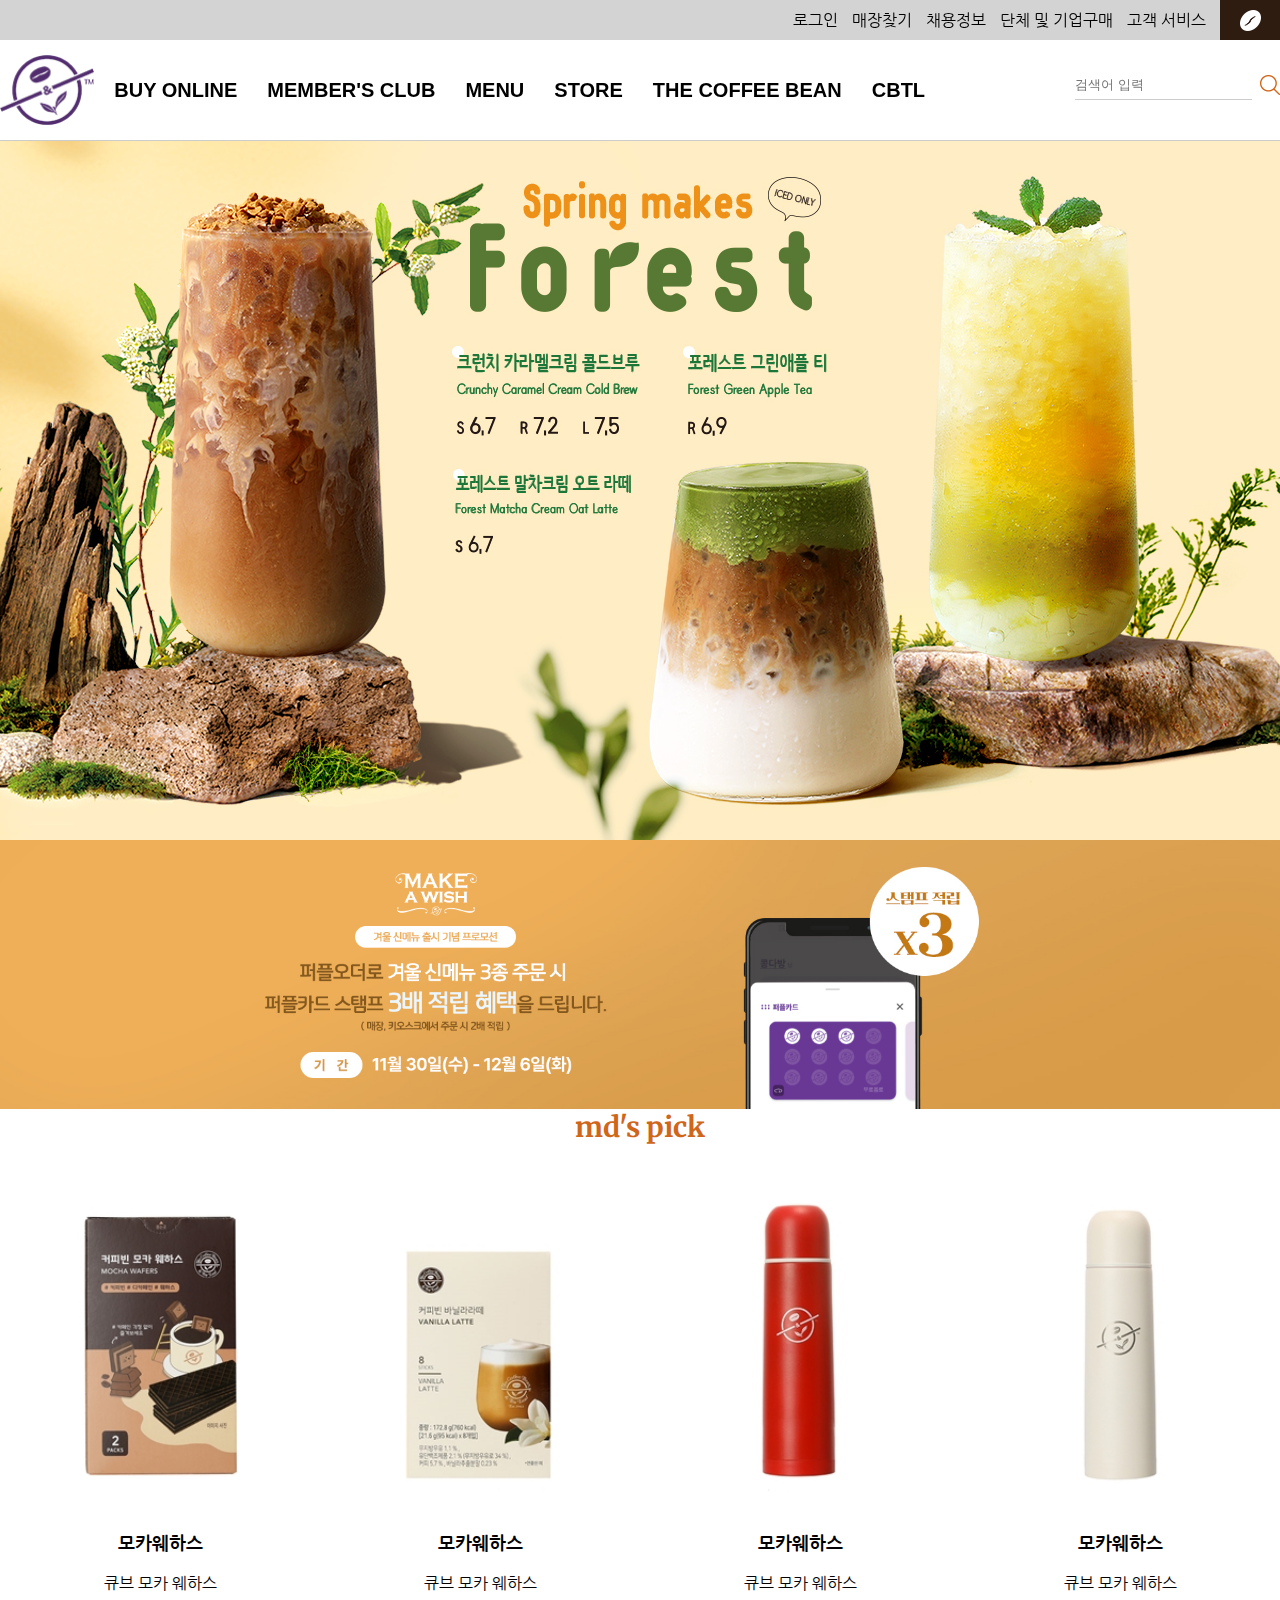
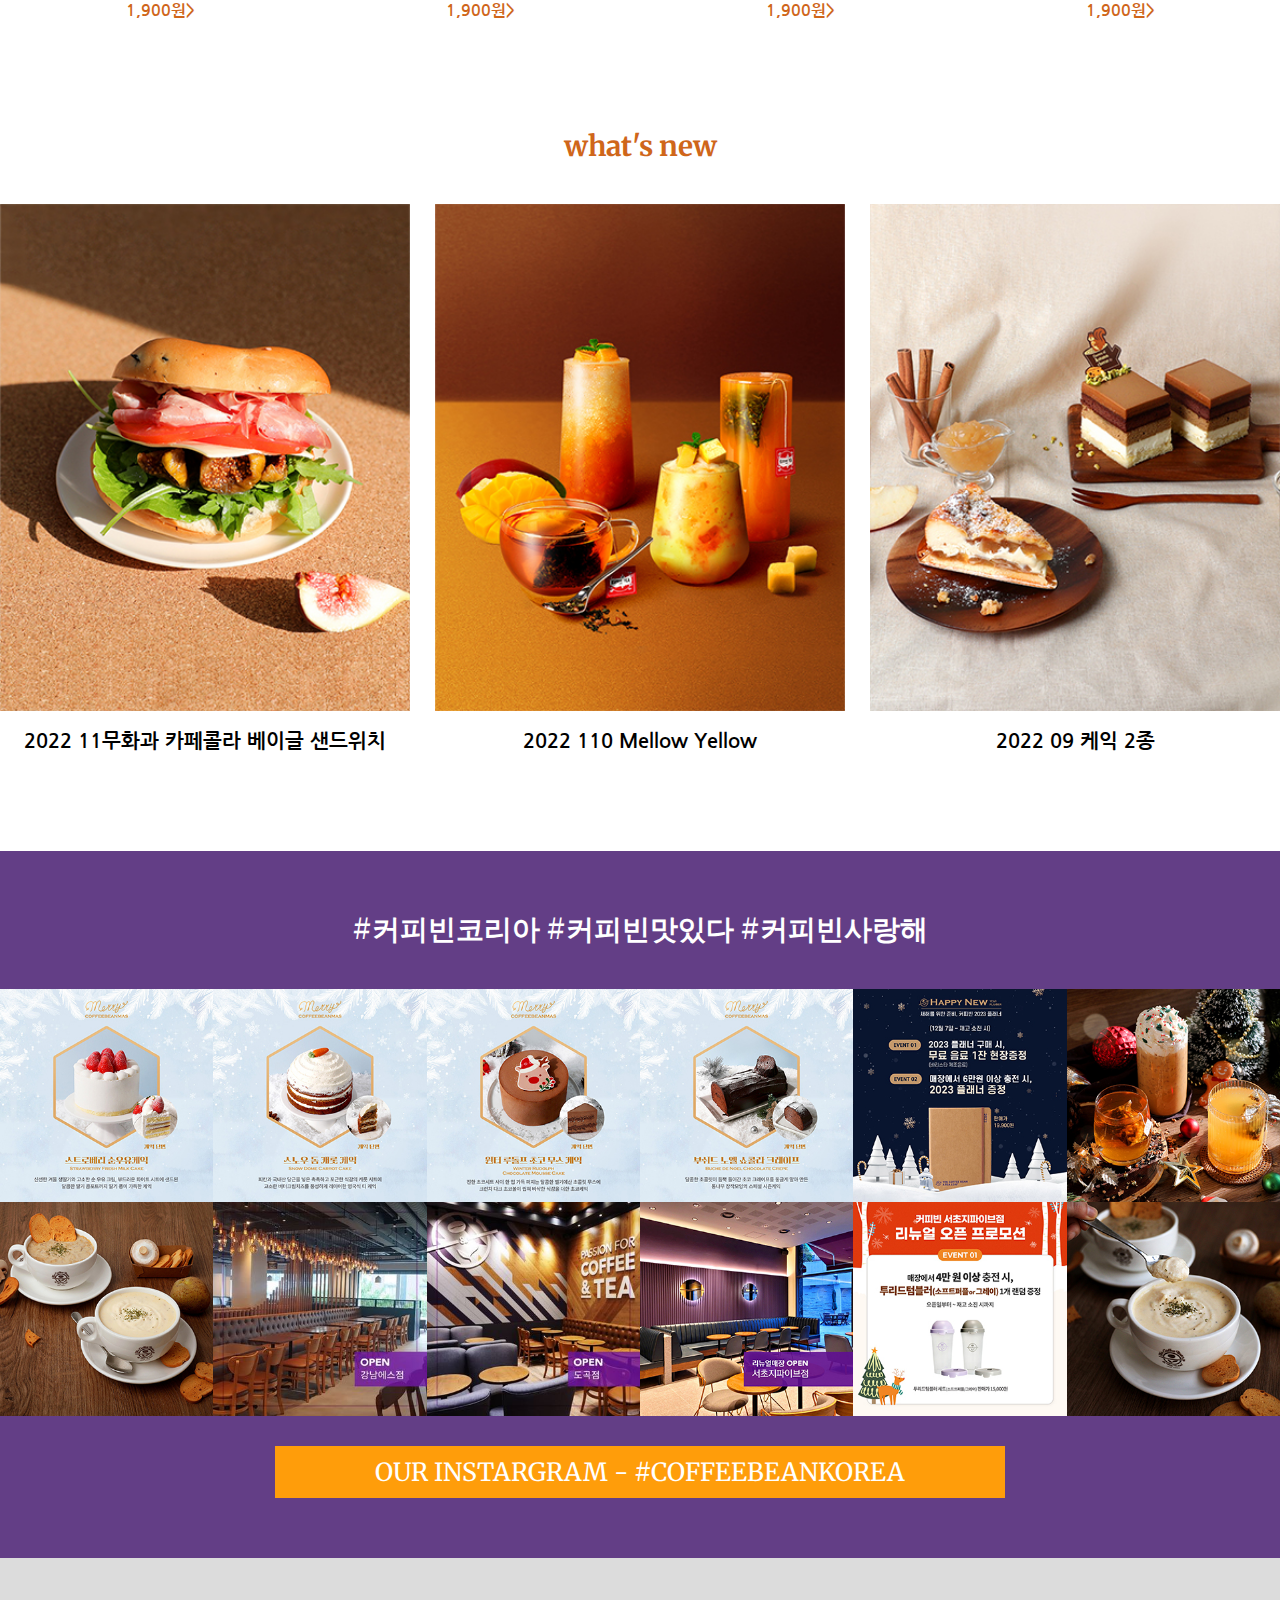
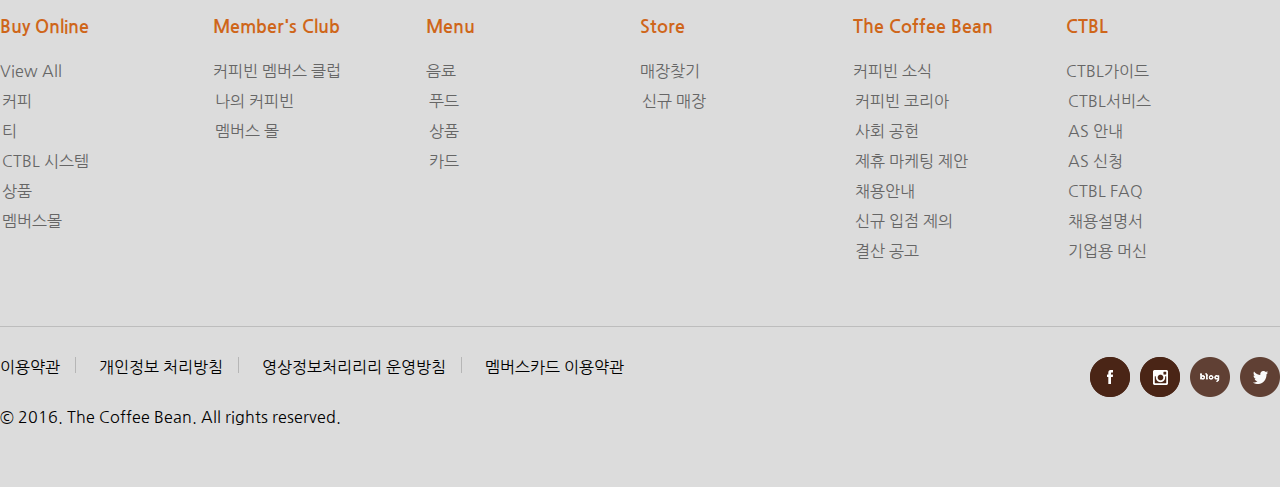
<file: index.html>
<!DOCTYPE html>
<html lang="ko">

<head>
    <meta charset="UTF-8">
    <title> 커피빈 코리아 \ 홈 </title>
    <!-- 구글 웹폰트 -->
    <link
        href="https://fonts.googleapis.com/css2?
        family=Fredoka:wght@300..700&family=Merriweather:ital,opsz,wght@0,18..144,300..900;1,18..144,300..900&family=Nanum+Gothic&family=Nanum+Myeongjo&family=Noto+Sans+KR:wght@100..900&display=swap"
        rel="stylesheet">

    <link rel="stylesheet" href="css/reset.css">
    <link rel="stylesheet" href="css/common.css">
    <link rel="stylesheet" href="css/header.css">
    <link rel="stylesheet" href="css/index.css">
    <link rel="stylesheet" href="css/footer.css">
</head>

<body>


    <header>
        <div class="header_top">
            <ul>
                <li><a href="#">로그인</a></li>
                <li><a href="#">매장찾기</a></li>
                <li><a href="#">채용정보</a></li>
                <li><a href="#">단체 및 기업구매</a></li>
                <li><a href="#">고객 서비스</a></li>
                <li><a href="http://www.coffeebeankorea.com/main/main.asp"><img src="img/ico_user_info_line.png"
                            target="_blank" alt="">공식 홈페이지</a>
                </li>

            </ul>
        </div>

        <div class="header_bottom">

            <h1 class="logo"><a href="#"><img src="img/logo.png" alt="커피빈 로고">logo</a></h1>

            <nav class="gnb">

                <!--  ul>li*6>a[href=#] 젠코딩 사용법 -->
                <ul>
                    <li><a href="#">Buy Online</a></li>
                    <li><a href="#">member's club</a></li>
                    <li><a href="#">menu</a></li>
                    <li><a href="#">store</a></li>
                    <li><a href="#">the coffee bean</a></li>
                    <li><a href="#">cbtl</a></li>

                </ul>



            </nav>

            <div class="search">

                <form action="#" method="get" name="search_form"><!-- 보안이 그리 중요하지않으므로 기본값이 get이므로 안써도됨 -->
                    <fieldset>
                        <legend>검색어 입력</legend>
                        <input type="search" placeholder="검색어 입력">
                    </fieldset>

                    <input type="submit" value="검색">

                </form>

            </div>
        </div>
    </header>







    <main>
        <div class="inner_main">
        <!-- 메인 비주얼 배너(신제품) : 배경이미지로 구현 -->
        <article class="promotion">
            <a href="#">
                <h2>Spring makes Forest</h2>
                <p>봄을 맞이해 커피빈의 신메뉴가 출시되었습니다.</p>
                <ul>
                    <li>크런치 카라멜크림 콜드브루</li>
                    <li>포스트 말차크림 오트라떼</li>
                    <li>포레스트 그린애플 티</li>
                </ul>


        </article>
       </div>
       <div class="inner_event">
        <!-- 이벤트 배너 : 이미지 태그로 구현 -->
        <article class="event">

            <a href="#"><img src="img/main_event.jpg" alt="겨울 신메뉴 출시 기념 프로모션 - 퍼플오더로 겨울 신메뉴2종 출시 스탬프를 적용해 드립니다"></a>


        </article>
        </div>
    </main>

    <section>

        <!-- Md's pick -->
        <article class="md_pick" >
            <h2 class="sec_title">md's pick</h2>
            <div class="content clear" >
                <div class="md_box">

                    <div class="photo">
                        <img src="img/MD01.jpg" alt="">
                        <a href="#" class="quick">Quick View</a><!-- 오버시 퀵뷰노출 -->
                    </div>

                    <div class="caption">
                        <h3 class="name"><a href="">모카웨하스</a></h3>
                        <p class="des">큐브 모카 웨하스</p>
                        <p class="price">1,900원></p>
                    </div>

                </div>


                <div class="md_box">

                    <div class="photo">
                        <img src="img/MD02.jpg" alt="">
                        <a href="#" class="quick">Quick View</a><!-- 오버시 퀵뷰노출 -->
                    </div>

                    <div class="caption">
                        <h3 class="name"><a href="">모카웨하스</a></h3>
                        <p class="des">큐브 모카 웨하스</p>
                        <p class="price">1,900원></p>
                    </div>

                </div>


                <div class="md_box">

                    <div class="photo">
                        <img src="img/MD03.jpg" alt="">
                        <a href="#" class="quick">Quick View</a><!-- 오버시 퀵뷰노출 -->
                    </div>

                    <div class="caption">
                        <h3 class="name"><a href="">모카웨하스</a></h3>
                        <p class="des">큐브 모카 웨하스</p>
                        <p class="price">1,900원></p>
                    </div>

                </div>


                <div class="md_box">

                    <div class="photo">
                        <img src="img/MD04.jpg" alt="">
                        <a href="#" class="quick">View</a><!-- 오버시 퀵뷰노출 -->
                    </div>

                    <div class="caption">
                        <h3 class="name"><a href="">모카웨하스</a></h3>
                        <p class="des">큐브 모카 웨하스</p>
                        <p class="price">1,900원></p>
                    </div>

                </div>


            </div>


        </article>
        <!-- what' new -->
        <article class="new">
            <h2 class="sec_title">what's new</h2>

            <div class="content">

                <ul class="new_list">
                    <li>
                        <a href="#">
                            <img src="img/new01.jpg" alt="">
                        </a>
                        <h3><a href="#">2022 11무화과 카페콜라 베이글 샌드위치</a></h3>
                    </li>

                    <li>
                        <a href="#">
                            <img src="img/new02.jpg" alt="">
                        </a>
                        <h3><a href="#">2022 110 Mellow Yellow</a></h3>
                    </li>

                    <li>
                        <a href="#">
                            <img src="img/new03.jpg" alt="">
                        </a>
                        <h3><a href="#">2022 09 케익 2종</a></h3>
                    </li>


                </ul>
            </div>
        </article>


        <!-- 인스타 그램 -->
        <article class="instargram">
            <div class="inner">

                <h2 class="sec_title">                    
                        <span>#커피빈코리아</span>
                        <span>#커피빈맛있다</span>
                        <span>#커피빈사랑해</span>                 
                </h2>
                <div class="thumb">
                    <ul class="thumb_list" clear>
                        <li><a href="#"><img src="img/sns_img01.jpg" alt=""></a></li>
                        <li><a href="#"><img src="img/sns_img02.jpg" alt=""></a></li>
                        <li><a href="#"><img src="img/sns_img03.jpg" alt=""></a></li>
                        <li><a href="#"><img src="img/sns_img04.jpg" alt=""></a></li>
                        <li><a href="#"><img src="img/sns_img05.jpg" alt=""></a></li>
                        <li><a href="#"><img src="img/sns_img06.jpg" alt=""></a></li>
                        <li><a href="#"><img src="img/sns_img07.jpg" alt=""></a></li>
                        <li><a href="#"><img src="img/sns_img08.jpg" alt=""></a></li>
                        <li><a href="#"><img src="img/sns_img09.jpg" alt=""></a></li>
                        <li><a href="#"><img src="img/sns_img10.jpg" alt=""></a></li>
                        <li><a href="#"><img src="img/sns_img11.jpg" alt=""></a></li>
                        <li><a href="#"><img src="img/sns_img12.jpg" alt=""></a></li>
                    </ul>
                </div>

                <div class="follow_btn eng_font">
                    <p><a href="#">our instargram - #COFFEEBEANKOREA</a></p>
                </div>

            </div>
        </article>
        <!-- sns-->

    </section>

    <footer>
        <div class="inner">
            <div class="sitemap clear">
                <div class="map_box ">
                    <h3>Buy Online</h3>

                    <ul>
                        <li><a href="#">View All</a></li>
                        <li><a href="#">커피</a></li>
                        <li><a href="#">티</a></li>
                        <li><a href="#">CTBL 시스템</a></li>
                        <li><a href="#">상품</a></li>
                        <li><a href="#">멤버스몰</a></li>
                    </ul>
                </div>                
                <div class="map_box">
                    <h3>Member's Club</h3>

                    <ul>
                        <li><a href="#">커피빈 멤버스 클럽</a></li>
                        <li><a href="#">나의 커피빈</a></li>
                        <li><a href="#">멤버스 몰</a></li>

                    </ul>
                </div>                
                <div class="map_box">
                    <h3>Menu</h3>

                    <ul>
                        <li><a href="#">음료</a></li>
                        <li><a href="#">푸드</a></li>
                        <li><a href="#">상품</a></li>
                        <li><a href="#">카드</a></li>
                    </ul>
                </div>
                <div class="map_box">
                    <h3>Store</h3>

                    <ul>
                        <li><a href="#">매장찾기</a></li>
                        <li><a href="#">신규 매장</a></li>

                    </ul>
                </div>
                <div class="map_box">
                    <h3>The Coffee Bean</h3>

                    <ul>
                        <li><a href="#">커피빈 소식</a></li>
                        <li><a href="#">커피빈 코리아</a></li>
                        <li><a href="#">사회 공헌</a></li>
                        <li><a href="#">제휴 마케팅 제안</a></li>
                        <li><a href="#">채용안내</a></li>
                        <li><a href="#">신규 입점 제의</a></li>
                        <li><a href="#">결산 공고</a></li>
                    </ul>
                </div>
                <div class="map_box">
                    <h3>CTBL</h3>

                    <ul>
                        <li><a href="#">CTBL가이드</a></li>
                        <li><a href="#">CTBL서비스</a></li>
                        <li><a href="#">AS 안내</a></li>
                        <li><a href="#">AS 신청</a></li>
                        <li><a href="#">CTBL FAQ</a></li>
                        <li><a href="#">채용설명서</a></li>
                        <li><a href="#">기업용 머신</a></li>
                    </ul>
                </div>

            </div>



            <div class="info">
                <div class="links">
              
                    <a href="#">이용약관</a>
                    <a href="#">개인정보 처리방침</a>
                  <a href="#">영상정보처리리리 운영방침</a>
                    <a href="#">멤버스카드 이용약관</a>
                </ul>
              </div>
            <p class="copy">&copy 2016. The Coffee Bean. All rights reserved.</p>

            <div class="sns clear">
              
                    <a href="#"><img src="img/ico_facebook.png">페이스북 바로가기</a>
                    <a href="#"><img src="img/ico_instagram.png">인스타그램 바로가기</a>
                    <a href="#">트위터 바로가기</a>
                    <a href="#">한국어 바로가기</a>

                
            </div>


        </div>

    </footer>



</body>

</html>
</file>
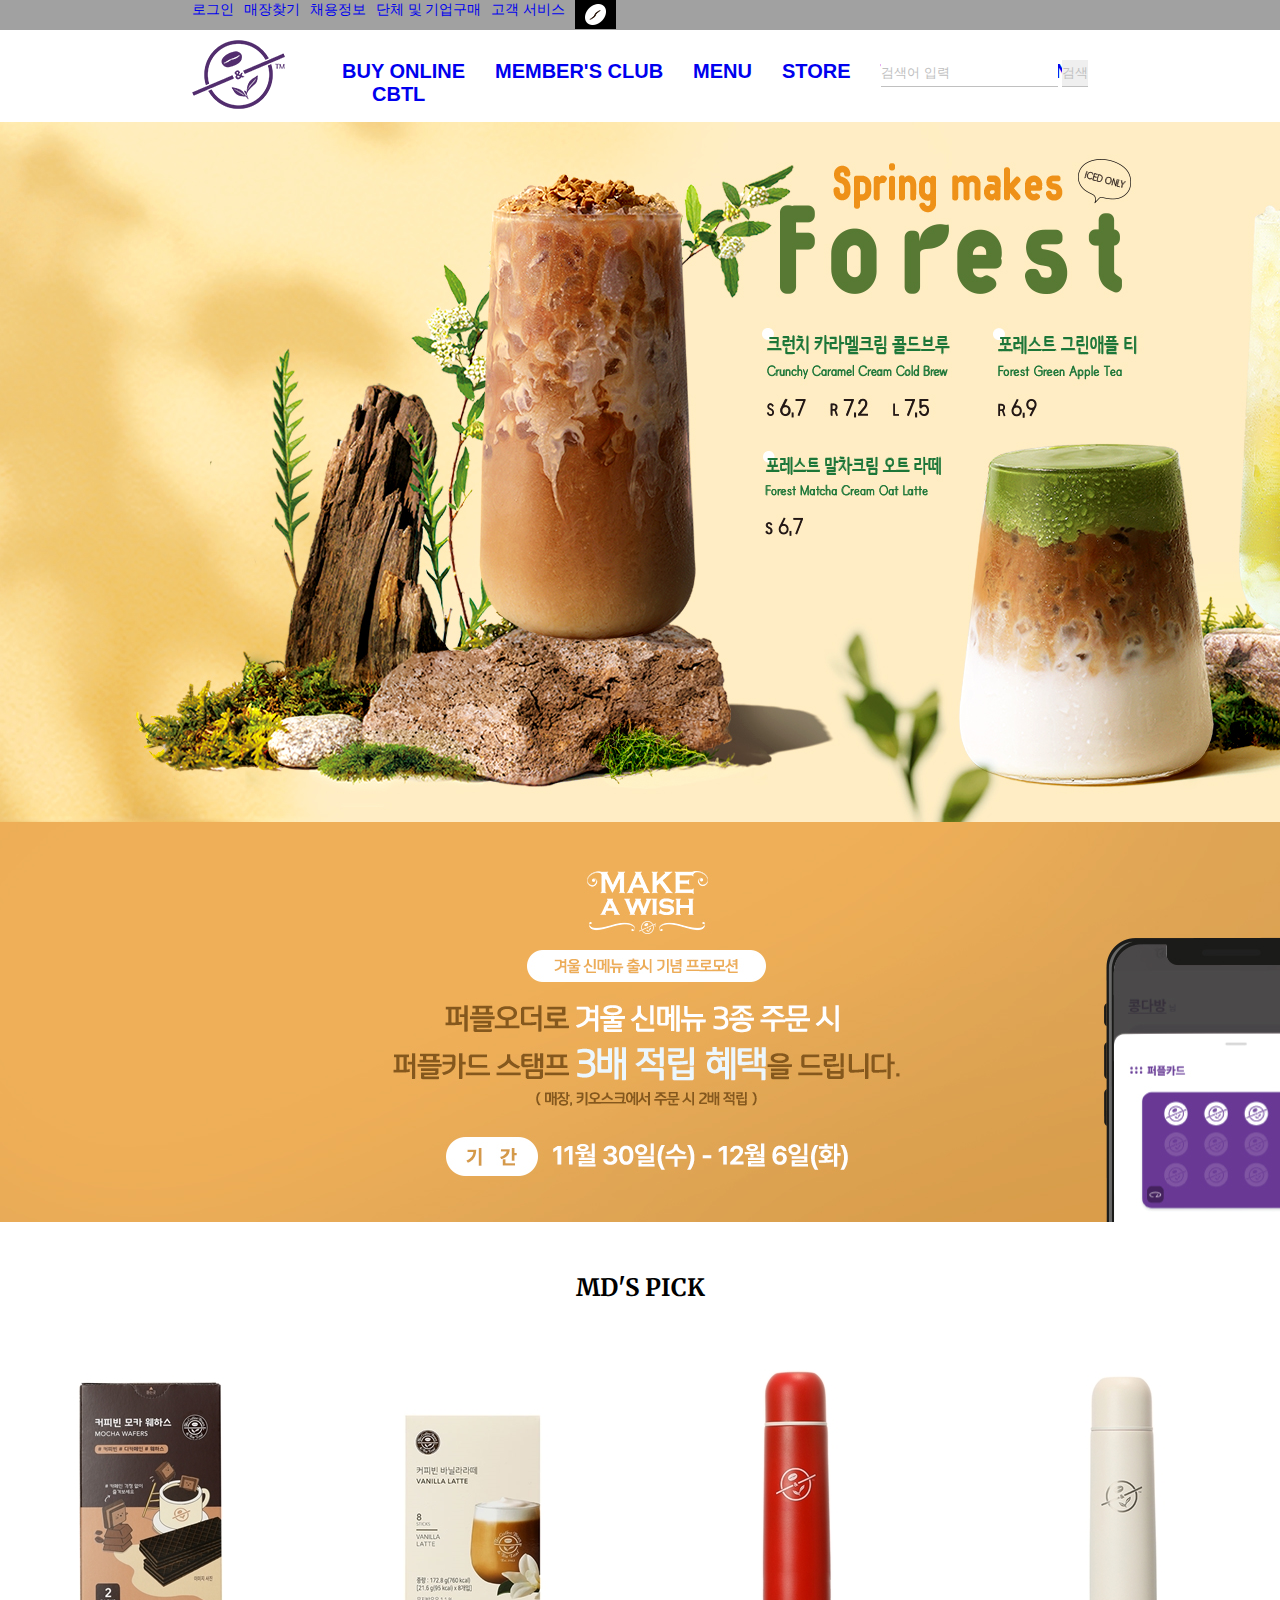
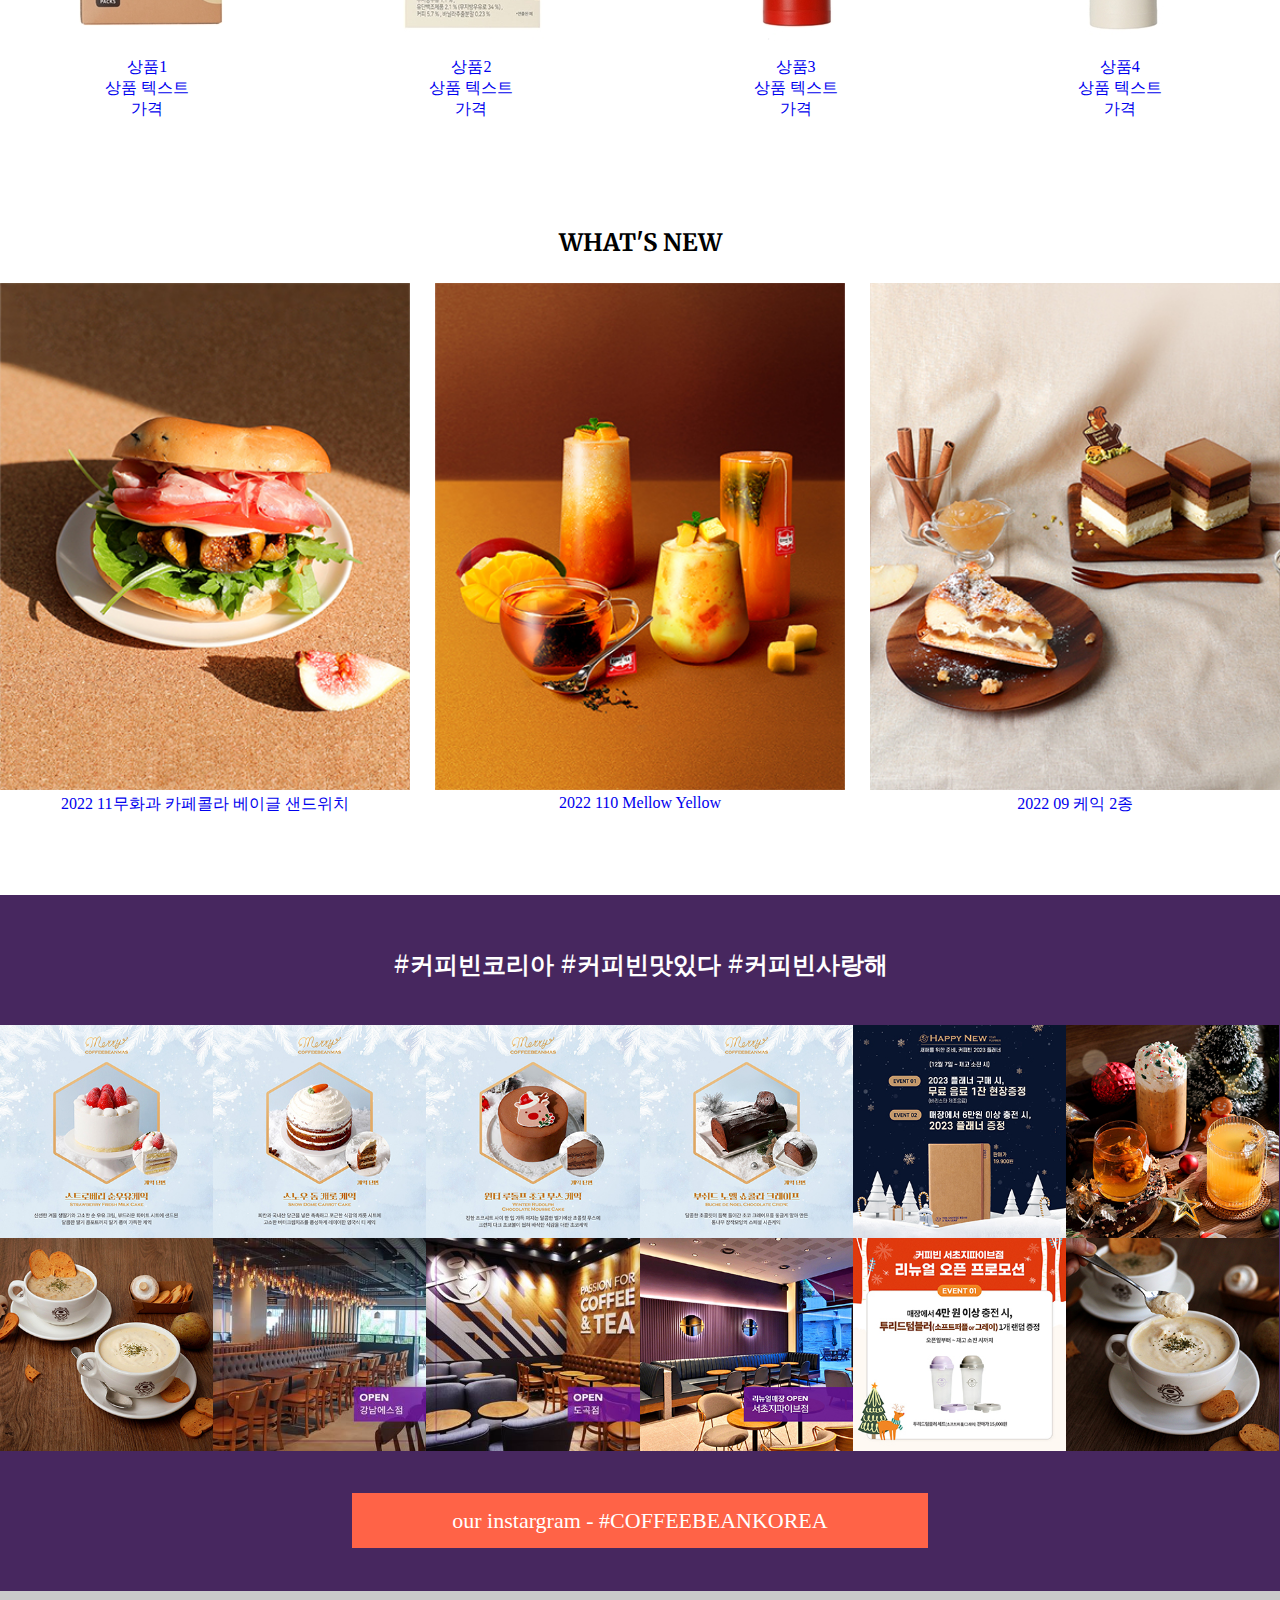
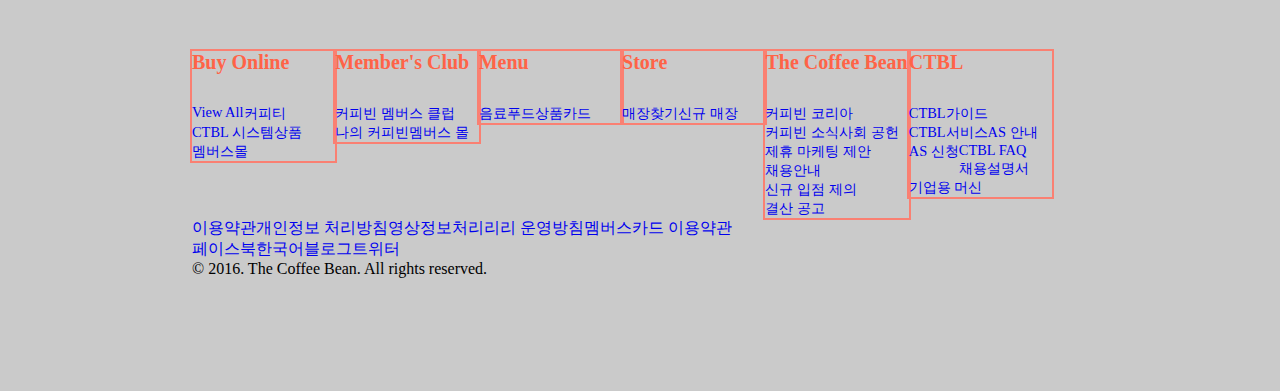
<file: index_이전.html>
<!DOCTYPE html>
<html lang="ko">

<head>
    <meta charset="UTF-8">
    <title> 커피빈 코리아 \ 홈 </title>
    <!-- 구글 웹폰트 -->
    <link
        href="https://fonts.googleapis.com/css2?
        family=Fredoka:wght@300..700&family=Merriweather:ital,opsz,wght@0,18..144,300..900;1,18..144,300..900&family=Nanum+Gothic&family=Nanum+Myeongjo&family=Noto+Sans+KR:wght@100..900&display=swap"
        rel="stylesheet">

    <link rel="stylesheet" href="css/coffee.css">
</head>

<body>


    <header>
        <div class="top">
            <ul>
                <li><a href="#">로그인</a></li>
                <li><a href="#">매장찾기</a></li>
                <li><a href="#">채용정보</a></li>
                <li><a href="#">단체 및 기업구매</a></li>
                <li><a href="#">고객 서비스</a></li>
                <li><a href="#"><img src="img/ico_user_info_line.png" alt=""></a>
                </li>

            </ul>
        </div>

        <div class="inner_header">


            <h1 class="logo"><a href="#"><img src="img/logo.png" alt="커피빈 로고">logo</a></h1>

            <nav>
                <ul>
                    <li><a href="#">Buy Online</a></li>
                    <li><a href="#">member's club</a></li>
                    <li><a href="#">menu</a></li>
                    <li><a href="#">store</a></li>
                    <li><a href="#">the coffee bean</a></li>
                    <li><a href="#">cbtl</a></li>

                </ul>
            </nav>

            <div class="search">
                <form action="">
                    <input type="text" value="검색어 입력"> <!-- <img src="img/ico_search.png" alt="#"> -->
                    <input type="submit" value="검색">
                </form>
            </div>
        </div>
    </header>

    <main>
        <article class="slide_img"></article>
        <article class="slide_event"></article>
    </main>

    <section>


        <article class="md_pick">
            <h3>md's pick</h3>
            <div>
                <ul>
                    <li>
                        <a href="#">
                            <img src="img/MD01.jpg" alt="">
                            <div>
                                <p class="title">상품1</p>
                                <p class="txt">상품 텍스트</p>
                                <p class="price">가격</p>
                            </div>
                        </a>
                    </li>
                    <li>
                        <a href="#">
                            <img src="img/MD02.jpg" alt="">
                            <p class="title">상품2</p>
                            <p class="txt">상품 텍스트</p>
                            <p class="price">가격</p>
                        </a>
                    </li>
                    <li>
                        <a href="#">
                            <img src="img/MD03.jpg" alt="">
                            <p class="title">상품3</p>
                            <p class="txt">상품 텍스트</p>
                            <p class="price">가격</p>
                        </a>
                    </li>
                    <li>
                        <a href="#">
                            <img src="img/MD04.jpg" alt="">
                            <p class="title">상품4</p>
                            <p class="txt">상품 텍스트</p>
                            <p class="price">가격</p>
                        </a>


                </ul>

        </article>

        <article class="w_new">
            <h3>what's new</h3>
            <ul>
                <li>
                    <a href="#">
                        <img src="img/new01.jpg" alt="">
                        <p class="n_title">2022 11무화과 카페콜라 베이글 샌드위치</p>
                    </a>
                </li>
                <li>
                    <a href="#"><img src="img/new02.jpg" alt="">
                        <p class="n_title">2022 110 Mellow Yellow</p>
                    </a>
                </li>
                <li>
                    <a href="#"><img src="img/new03.jpg" alt="">
                        <p class="n_title">2022 09 케익 2종</p>
                    </a>
                </li>
            </ul>
        </article>

        <article class="sns">

            <h3>
                <span>#커피빈코리아</span>
                <span>#커피빈맛있다</span>
                <span>#커피빈사랑해</span>
            </h3>
            <div class="inbox">
                <ul class="thumb_list" clear>
                    <li><a href="#"><img src="img/sns_img01.jpg" alt=""></a></li>
                    <li><a href="#"><img src="img/sns_img02.jpg" alt=""></a></li>
                    <li><a href="#"><img src="img/sns_img03.jpg" alt=""></a></li>
                    <li><a href="#"><img src="img/sns_img04.jpg" alt=""></a></li>
                    <li><a href="#"><img src="img/sns_img05.jpg" alt=""></a></li>
                    <li><a href="#"><img src="img/sns_img06.jpg" alt=""></a></li>
                    <li><a href="#"><img src="img/sns_img07.jpg" alt=""></a></li>
                    <li><a href="#"><img src="img/sns_img08.jpg" alt=""></a></li>
                    <li><a href="#"><img src="img/sns_img09.jpg" alt=""></a></li>
                    <li><a href="#"><img src="img/sns_img10.jpg" alt=""></a></li>
                    <li><a href="#"><img src="img/sns_img11.jpg" alt=""></a></li>
                    <li><a href="#"><img src="img/sns_img12.jpg" alt=""></a></li>
                </ul>
            </div>
            <p><a href="#">our instargram - #COFFEEBEANKOREA</a></p>
        </article>

        <!-- </div> -->
    </section>

    <footer>
        <div class="inner_footer">
            <div class="sitemap" >
                <div class="box">
                    <h3>Buy Online</h3>

                    <ul>
                        <li><a href="#">View All</a></li>
                        <li><a href="#">커피</a></li>
                        <li><a href="#">티</a></li>
                        <li><a href="#">CTBL 시스템</a></li>
                        <li><a href="#">상품</a></li>
                        <li><a href="#">멤버스몰</a></li>
                    </ul>
                </div>

                <div class="box">
                    <h3>Member's Club</h3>

                    <ul>
                        <li><a href="#">커피빈 멤버스 클럽</a></li>
                        <li><a href="#">나의 커피빈</a></li>
                        <li><a href="#">멤버스 몰</a></li>

                    </ul>
                </div>

                <div class="box">
                    <h3>Menu</h3>

                    <ul>
                        <li><a href="#">음료</a></li>
                        <li><a href="#">푸드</a></li>
                        <li><a href="#">상품</a></li>
                        <li><a href="#">카드</a></li>
                    </ul>
                </div>
                <div class="box">
                    <h3>Store</h3>

                    <ul>
                        <li><a href="#">매장찾기</a></li>
                        <li><a href="#">신규 매장</a></li>
                      
                    </ul>
                </div>
                <div class="box">
                    <h3>The Coffee Bean</h3>

                    <ul>
                        <li><a href="#">커피빈 코리아</a></li>
                        <li><a href="#">커피빈 소식</a></li>
                        <li><a href="#">사회 공헌</a></li>
                        <li><a href="#">제휴 마케팅 제안</a></li>
                        <li><a href="#">채용안내</a></li>
                        <li><a href="#">신규 입점 제의</a></li>
                        <li><a href="#">결산 공고</a></li>
                    </ul>
                </div>
                <div class="box">
                    <h3>CTBL</h3>

                    <ul>
                        <li><a href="#">CTBL가이드</a></li>
                        <li><a href="#">CTBL서비스</a></li>
                        <li><a href="#">AS 안내</a></li>
                        <li><a href="#">AS 신청</a></li>
                        <li><a href="#">CTBL FAQ</a></li>
                        <li><a href="#">채용설명서</a></li>
                        <li><a href="#">기업용 머신</a></li>
                    </ul>
                </div>

            </div>



            <div class="links">
                <ul>
                    <li><a href="#">이용약관</a></li>
                    <li><a href="#">개인정보 처리방침</a></li>
                    <li><a href="#">영상정보처리리리 운영방침</a></li>
                    <li><a href="#">멤버스카드 이용약관</a></li>
                </ul>
            </div>
            <div>
                <ul>
                    <li><a href="#">페이스북</a></li>
                    <li><a href="#">한국어</a></li>
                    <li><a href="#">블로그</a></li>
                    <li><a href="#">트위터</a></li>

                </ul>
            </div>
            <p>&copy 2016. The Coffee Bean. All rights reserved.</p>


        </div>

    </footer>



</body>

</html>
</file>
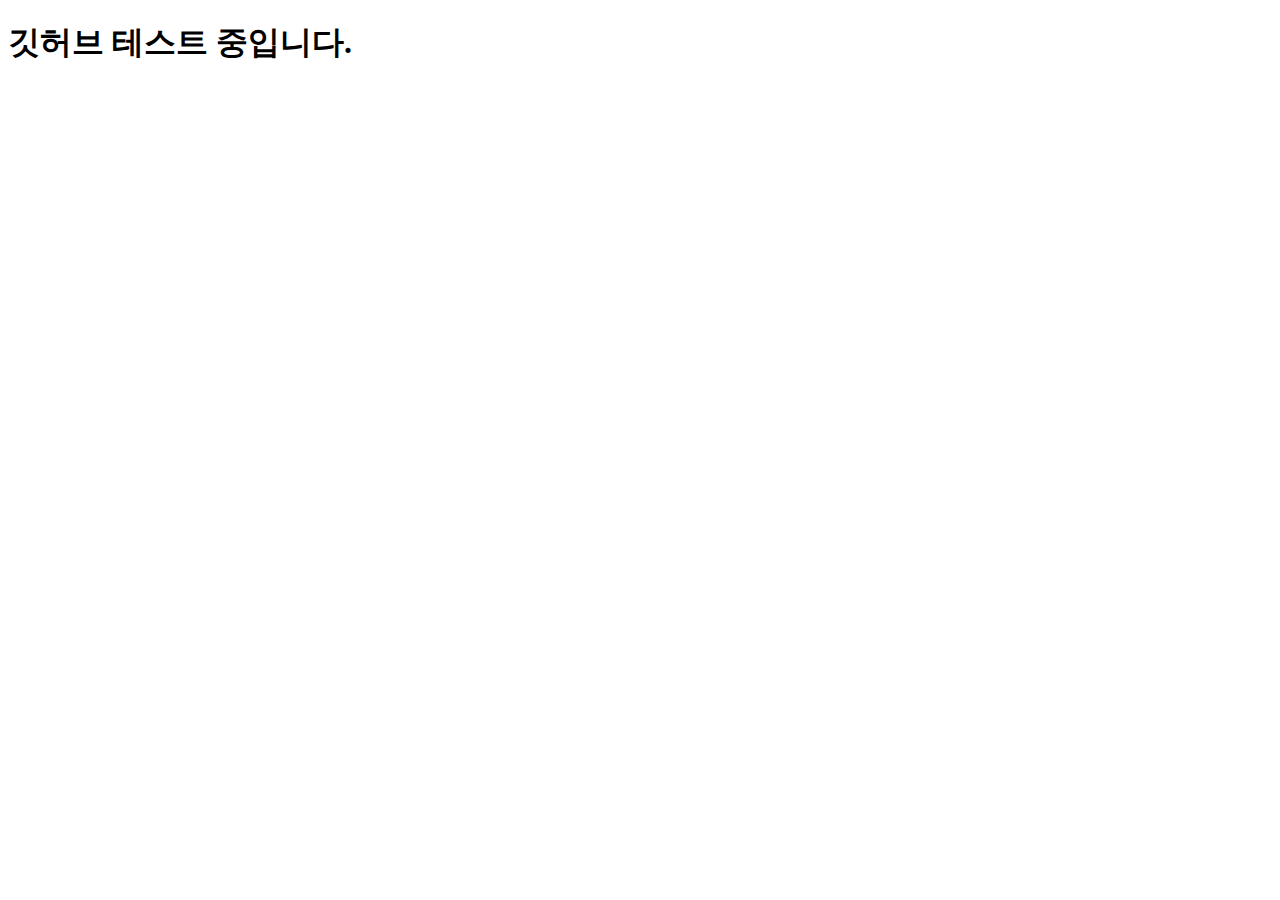
<file: test.html>
<!DOCTYPE html>
<html lang="ko">
<head>
    <meta charset="UTF-8">
    <meta name="viewport" content="width=h1, initial-scale=1.0">
    <title>Document</title>
</head>
<body>
    <h1>깃허브 테스트 중입니다.</h1>
</body>
</html>
</file>
<file: css/common.css>
@charset "UTF-8";


/* 구글 웹폰트
1) 영문
USE  a valu from 300 to 900
font-family: "Merriweather", serif;

2)영문폰트
USE  a valu from 300 to 900
font-family: "Nanum Gothic", sans-serif;
*/


/* commom.css */



/* 안쪽에서 컨텐츠 너비를 잡아줄 때 사용할 클래스! */
.inner{
    width:1280px;
    margin: 0 auto;
    /* outline: 2px solid red; */
}

/* 본문 영역 제목에 공통으로 적용될 디자인 */

.sec_title{
    color:rgb(207,102,26);
    font-size: 28px;
    font-family: "Merriweather", serif;
    font-weight: 700px;
    margin-bottom: 40px;
    text-align: center;
}

/* 영문폰트 클래스 */
.eng_font{
    font-family: "Merriweather", serif
}


body{
font-family: "Nanum Gothic", sans-serif;
    font-weight: 400;
}
</file>
<file: css/header.css>
@charset "utf-8";

/* header.css */

header {
    width: 100%;
    background-color: rgba(255, 255, 255, 0.9);
    border-bottom: #ccc 1px solid;
    position: fixed;
    left:0;
    top:0;
    z-index: 999;
}

header .header_top {
    width: 100%;
    background-color: lightgray;
    height: 40px;
    line-height: 40px;
}

header .header_top ul {
    width: 1280px;
    /* 사이즈 꼭 줘야함 */
    margin: 0 auto;
    text-align: right;
}

header .header_top ul li {
    float: none;
    display: inline-block;
    margin-left: 10px;
}

header .header_top ul li:last-child {}

header .header_top ul li:last-child a {
    width: 60px;
    background: rgb(47, 28, 17) url(../img/ico_user_info_line.png) no-repeat center ;

    text-indent: -9999px;
    text-align: left;
    /* 상위요소 ul의 text-align 값이 right으로 되어 있어서
    a태그 안의 내용이 li 공간안에 오른쪽으로 정렬,
    text-indent로 시작 지점이 바뀌었음에도 a의 글자가 오른쪽으로 정렬되어 li 내용이 겹쳐 보이므로 text-align을 left로 변경! */
}

header .header_bottom {
    width: 1280px;
    height:100px;
   /*  outline: 1px solid blue; */
    margin: 0 auto;
   /*  position: relative; */
    




}

header .header_bottom .logo {
    float: left;
    /*  outline: 1px solid blue; */
    /* text-indent: -9999px; */
    font-size: 0;
    height:100%;
     padding: 15px 0;
    box-sizing: border-box;
      margin-right: 20px;
}



header .header_bottom .logo a {}

header .header_bottom .logo a img {
    height: 70px;
    display: block;
  
}

header .header_bottom .gnb {
   /*  outline: 1px solid blue; */
   /*   */
 /*    position: -30px;
    position: absolute;
    left:50%; */
  /*   transform: translateX(-50%); */ /* 가진 너비의 절반만큼 x축으로 이동해 */

/*    width:64%;
     */
   
     float:left;
}
header .header_bottom .gnb ul {}

header .header_bottom .gnb ul li {
   
}
header .header_bottom .gnb ul li~li {
     margin-left: 30px;
}

header .header_bottom .gnb ul li a {
    line-height: 100px; 
    font-size: 20px;
    line-height:100px;
    font-family: Arial;
    font-weight: 700;
    text-transform: uppercase;
   
}

header .header_bottom .gnb ul li a:hover {
    color:tomato;
}

header .header_bottom .logo a {}

header .header_bottom .search {
   /*  outline: 1px solid blue; */
    float: right;
    height:100%;
   padding: 30px 0;
   box-sizing: border-box;
}



header .header_bottom .search input {}


.search fieldset {
    border: 0 solid #ccc;
    display: inline-block;
     vertical-align: middle;
}

.search fieldset legend {
    display: none;

}


.search input{
    border:0;
    outline: 0;
    height:30px;
   /*  margin-top: 35px; */
   
}

.search input[type="search"] {
    border-bottom: 1px solid #ccc;
}

.search input[type="submit"] {
    background-color: transparent;
    background: url(../img/ico_search.png) no-repeat right;
    font-size: 0;
    width:24px;
    cursor: pointer;
    vertical-align: middle;
    /* outline: red solid 1px; */


}
</file>
<file: css/index.css>
@charset "UTF-8";

/* index.css */

/* 
구글 웹폰트

1) 영문
Use a value from 300 to 900
font-family: "Merriweather", serif;

2) 한글
font-family: "Nanum Gothic", sans-serif;
font-weight: 400 | 700 | 800;

*/

/******************  main  ******************************************** */

main {

    width: 100%;
 
   
 
}
main .inner_main{
      width: 100%;
     background-color: #f0c873;
     height: 700px;
 
}
main .promotion {
    width: 100%;
    max-width: 1920px;
    height: 100%;
     margin: 140px auto 80px;
    background: url(../img/main_forest.jpg) no-repeat center top/cover;



}

main .promotion a {
    /* display: none; */
    /*  background-color: red; */
    width: 100%;
    height: 100%;
    font-size: 0;
}

main .inner_event{


background-color:#e6a956;

}
main .event {
    width: 100%;
    max-width: 1920px;
    margin: 0 auto;
}

main .event img {
    width: 100%;
    display: block;
}

/******************  section  ******************************************** */

section {
    /*  background-color: bisque; */
}

section>article {}

article.md_pick {
    width: 1280px;
    margin: 0 auto 100px;

}

article.md_pick .content {
    /* background-color: violet; */
}

article.md_pick .content .md_box {
    width: 25%;
    float: left;

    text-align: center;

    /*   outline: 2px solid red; */

}

section .md_pick .sec_title {}

section .md_pick .content {}

section .md_pick .md_box {}

section .md_pick .md_box .photo {}

section .md_pick .md_box .photo img {}

section .md_pick .md_box .photo a {}


.md_box .photo {
    margin-bottom: 30px;
    position: relative;

    /*  outline: 2px solid plum; */
    transition: all 1s;

}

.md_box .photo:hover img {
    opacity: 0.4;
}

.md_box .photo:hover .quick {
    opacity: 100%;
}

.md_box .photo img {
    width: 100%;
    display: block;

}


.md_box .photo .quick {
    background-color: rgb(255, 131, 6);
    display: inline-block;
    padding: 5px 20px;
    font-size: 18px;
    text-transform: uppercase;
    color: #fff;
    letter-spacing: 1.2px;
    position: absolute;
    bottom: 100px;
    left: 50%;
    /* left:0; */

    transform: translateX(-50%);
    opacity: 0;


}

.md_box .caption {
    /* background-color: aqua; */
    padding: 0 5%;


}

.md_box .caption h3 {
    font-size: 18px;
    font-weight: 700;
    margin-bottom: 20px;
}

.md_box .caption h3 a:hover {
    color: rgba(207, 102, 26);
    text-decoration: underline;
}

.md_box .caption p {
    margin-bottom: 10px;
}

.md_box .caption p.des {}

.md_box .caption p.price {
    color: rgba(207, 102, 26);
    font-weight: 700;
}



section .new {
    width: 1280px;
    max-width: ;
    /*  outline: 2px rgb(249, 84, 7) solid; */
    margin: 100px auto;
}

article.new h2 {}

article.new .content {}

article.new .content ul {}

article.new .content ul li {
    width: 32%;
    /* outline: 2px solid green; */
    overflow: hidden;


}

article.new .content ul li~li {
    margin-left: 2%;
}

article.new .content ul li img {
    width: 100%;
    display: block;
    transition: all 0.5s;

}

article.new .content ul li a:hover img {
    transform: scale(1.5);
}

article.new .content .new_list li a {
    /* outline: 2px solid green; */
    overflow: hidden;
}

article.new .content .new_list li h3 {
    font-size: 20px;

    text-align: center;
    margin-top: 20px;
}

article.new .content .new_list li h3:hover {
    color: rgba(207, 102, 26);
    transition: all 1s;
}

/* article.instargram {
    background-color: blueviolet;
   
}
 */

section .instargram {
    width: 100%;
    background-color: rgb(99, 62, 134);
    padding: 60px 0;

}

section .instargram h2 {

    color: #fff;
}

section .instargram .thumb {
  
}

section .instargram .thumb ul {}

section .instargram .thumb ul li {
    width: 16.666666%;
        

}

section .instargram .thumb ul li img {
    width: 100%;
    display: block;
     transition: all 0.6s;

}

section .instargram .thumb ul li a {


    overflow: hidden;

}

section .instargram .thumb ul li:hover img {
    transform: scale(1.2);
    opacity: 0.7;
    
   
}

/* section .instargram .thumb ul li:hover img {} */

section .instargram .follow_btn {

    text-align: center;
}


section .instargram .follow_btn a {
    padding: 7px;
    background-color: rgb(255, 157, 10);
    display: inline-block;
    margin-top: 30px;
    padding: 10px 100px;
    color: #Fff;
    font-size: 25px;
    font-family: 700;
    text-transform: uppercase;
}
</file>
<file: css/footer.css>
@charset "UTF-8";

/* footer.css */

footer {
    width: 100%;
    background-color: rgb(220, 220, 220);
    padding: 60px 0;

}
footer a:hover{
    text-decoration: underline;
}


footer .sitemap {
    border-bottom: 1px solid #bdbdbd;
    /*   background-color: teal; */
    /* outline: 1px solid red; */
    padding-bottom: 60px;
}

footer .sitemap .map_box {
    /* outline: 1px solid red; */
    float: left;
    width: 16.66%;
}

footer .sitemap .map_box h3 {
    margin-bottom: 20px;
    font-size: 18px;
    color: rgb(207, 102, 26);
}

footer .sitemap .map_box ul {}

footer .sitemap .map_box ul li {
    float: none;
    line-height: 30px;
    color: #666666;
    margin-right: 20px;

}

footer .sitemap .map_box ul li~li {
    margin-left: 1%;
}




footer .info {

    margin-top: 30px;
  position: relative;
}

footer .info .links {
    position: relative;
}

footer .info .links a {
    display: inline-block;
    margin-bottom: 30px;
    margin-right: 20px;
    position: relative;
     padding-right: 15px;
}

footer .info .links a::after {
    position: absolute;
     content: "";
     background-color: #b6b6b6;

    width: 1px;
    height: 16px;
    /* background-color: #ff6b6b; */
   /*  outline: 2px solid green; */
/*  margin-right: 10px; */
 left:100%;


}
footer .info .links a:last-child::after {
opacity: 0;
}


footer .info .copy {}

footer .info .sns {}

footer .info .sns a {
    width: 40px;
    height: 40px;
    font-size: 0;
    background-image: url(../img/ico_sns.png);
}

footer .info .sns li {}



/* sns 구현1 */
/* footer .info .sns a{
    width:40px;
    height: 40px;
    font-size: 0;
    background-image: url(../img/ico_sns.png);
}

footer .info .sns a:nth-child(2){background-position-x: -40px;}
footer .info .sns a:nth-child(3){background-position-x: -80px;}
footer .info .sns a:nth-child(4){background-position-x: -120px;} */


footer .info .sns a img {
    width: 100%;
    display: block;
}



footer .info .sns a:nth-child(3) {
    background-image: url(../img/ico_blog_hover.png);
}

footer .info .sns a:nth-child(4) {
    background-image: url(../img/ico_twitter_hover.png);

}

footer .info .sns a:nth-child(3):hover {
    background-position: right;
}

footer .info .sns a:nth-child(4):hover {
    background-position: right;

}

footer .info .sns {
     position: absolute;
    right:0;
    top:0;
}

footer .info .sns a {
    /* display: inline-block; */
    float: left;
    margin-left: 10px;
}
</file>
<file: css/coffee.css>
@chatset "UTF-8";



/* coffee.css */
/* 구글 웹폰트
1) 영문
USE  a valu from 300 to 900
font-family: "Merriweather", serif;

2)영문폰트
USE  a valu from 300 to 900
font-family: "Nanum Gothic", sans-serif;

*/


* {
    margin: 0;
    padding: 0;
}

h1,
h2,
h3,
h4,
h5,
h6 {
    font-size: 100%;

}


a {
    text-decoration: none;
    /*  color: #fff; */
}

ul,
li,
ol {
    list-style: none;
}

.clear::after {
    content: "";
    clear: both;
    display: block;
}

ul::after,
ol::after {
    content: "";
    clear: both;
    display: block;
}

li {
    float: left;
}


header {
    width: 100%;
    height: 90px;


    position: relative;
}


header .top {

    background-color: rgb(161, 161, 161);
    height: 30px;


}

header .top ul {
    width: 70%;
    height: 100%;
    max-width: 1900px;
    margin: 0 auto;
    text-align: right;

    color: #fff;
    /*  outline: 2px solid rgb(255, 21, 247); */
}

header .top ul li {
    display: inline;
    font-size: 0.9rem;
    color: rgb(151, 151, 151);



}

header .top ul li~li {
    margin-left: 10px;
}

header .top ul li img {
    vertical-align: bottom;
    background-color: #000;
    padding: 4px 10px;
}


.inner_header {
    width: 70%;
    max-width: 1920px;

    /* outline: 2px solid red; */
    /*  background-color: rgb(255, 224, 224); */
    margin: 0 auto;
    height: 100px;

}


header .logo {
    float: left;
    margin-top: 10px;


}

header .logo a {
    font-size: 0;

}

.inner_header {
    position: relative;
}

header nav {
    float: left;
    text-transform: uppercase;
    font-family: "Fredoka", sans-serif;
    font-weight: 700;
}

header nav ul {
    position: absolute;
    top: 30px;
    left: 150px;
    font-size: 20px;
    color: #000;

}

header nav ul li {
    display: inline-block;
}

header nav ul li~li {
    margin-left: 30px;
}

header nav ul li a {}

header nav ul li a:hover {
    color: tomato;


}

header .search {
    float: right;
    position: absolute;
    top: 30px;
    right: 0;
}

header .search input {

    border: 0px solid;
    border-bottom: 1px solid rgb(192, 192, 192);
    line-height: 26px;
    color: rgb(192, 192, 192);
    ;
}

header .search input.submit {
    background-image: url(../img/ico_search.png);
}

/* 
section{ width: 100%;}
.inner_header{
        width:80%;
        
    max-width: 1920px;
    background-color: rgb(237, 246, 66);
     outline: 2px solid rgb(81, 255, 0);
}

footer{
    width: 100%; 
}
.inner_footer{
        width:80%;
    max-width: 1920px;
    background-color: rgb(66, 159, 246);
     outline: 2px solid  rgb(66, 159, 246);
} */

main {
    width: 100%;
    max-width: 1920px;
    margin: 0 auto;
    background-color: rgb(240, 255, 219);
    margin-top: 32px;

}

main .slide_img {
    width: 100%;
    height: 700px;
    background-color: rgb(36, 232, 75);
    background-image: url(../img/main_forest.jpg);

}

main .slide_event {
    background-image: url(../img/main_event.jpg);


    height: 400px;
    /* outline: 2px solid purple; */
    background-color: rgb(182, 228, 15);

}

section {
    position: relative;
    

}

section article {
    width: 70%;
    max-width: 1900px;
    /* background-color: rgb(85, 114, 45); */
    position: relative;
    margin: 0 auto;
}

section .md_pick {
    width: 1280px;

    /* max-width: 1900px; */
   /*  outline: 2px solid rgb(212, 225, 27); */
    /*  background-color: aquamarine; */

    display: block;
    text-align: center;

}

section .md_pick h3 {
    font-size: 24px;
    font-family: "Merriweather", serif;
    /* color: tomato; */
    margin-top: 50px;
    text-align: center;
    text-transform: uppercase;
}

section .md_pick ul {
    position: relative;
    height: 400px;
    display: block;
    margin-top: 50px;
    margin: 50px auto;
}

section .md_pick ul li {
    width: 23%;
    height: 100%;

}

section .md_pick ul li~li {
    margin-left: 2.33%;

}

section .md_pick ul li a {}



section .w_new {

    width: 1280px;

    position: relative;
    text-align: center;

    /* outline: 2px solid rgb(27, 185, 225); */
    /*  background-color: rgb(255, 80, 173); */

}

section .w_new h3 {
    font-size: 24px;
    font-family: "Merriweather", serif;
    line-height: 80px;
    /* color: tomato; */
    margin-top: 50px;
    text-align: center;
    text-transform: uppercase;

    
}

section .w_new ul {
    /* height:400px; */
    /*  background-color: #000; */
    /*  outline: 2px solid rgb(2, 6, 7); */

}

section .w_new ul li {
    width: 32%;
     

    /* outline: 1px solid red; */
}

section .w_new ul li~li {
    margin-left: 2%;
}

section .w_new ul li a {
  
}

section .w_new ul li a img {
overflow: hidden;

width:100%;     
            transition: all 1s;

            
}


section .w_new ul li a img:hover {
 overflow: hidden;
     transform: scale(1.2);
     box-sizing: border-box;
}

section .w_new ul li a:hover {}




section .sns {

    width: 100%;
    position: relative;
    text-align: center;
    /* outline: 2px solid rgb(225, 27, 179); */
    background-color: rgb(71, 39, 95);
    text-align: center;
}





section .sns h3 {
    font-size: 24px;
    font-family: "Merriweather", serif;
    line-height: 80px;
    color: rgb(255, 255, 255);

    margin-top: 80px;
    padding:30px 0 20px;
    text-align: center;
    text-transform: uppercase;
}

section .sns .inbox {
    width: 1280px;
    /* outline: 2px solid rgb(27, 60, 225);
 */
    margin: 0 auto;
    position: relative;
}

section .sns ul.thumb_list {}

section .sns ul.thumb_list li {
    width: 16.66%;

    
}


section .sns ul.thumb_list li a {
    float: left;
    
}

section .sns ul.thumb_list li a img {
    width: 100%;
    display: block;
}

section .sns p {
    display: inline-block;
      margin: 30px 0  ;
}

section .sns p a {
    background-color: tomato;
    line-height: 80px;
    position: relative;
    padding: 15px 100px;
    color: #fff;
    font-size: 22px;
  
    
}

footer {
    width: 100%;
    height: 400px;
    position: relative;
    background-color: rgb(202, 202, 202);
}

footer .inner_footer {
    width: 70%;
    max-width: 1920px;
    margin: 0 auto;

}

footer .sitemap {
    width: 100%;
  

}

footer .sitemap .box {
    outline: 2px solid salmon;
    width:16%;
    float: left;
     margin-top: 60px;
   
}

footer .sitemap .box h3 {
    color:tomato;
    font-size: 20px;
}

footer .sitemap .box ul {
     margin-top: 30px;
      
}

footer .sitemap .box ul li 
{
 font-size: 0.9rem;
 color: #919191;
 display: block;
}

footer .sitemap .box ul li a { display: inline-block;}


footer .links{
    clear: both;
}
footer .links ul{   }
footer .links ul li{   }
footer .links ul li a{   }
</file>
